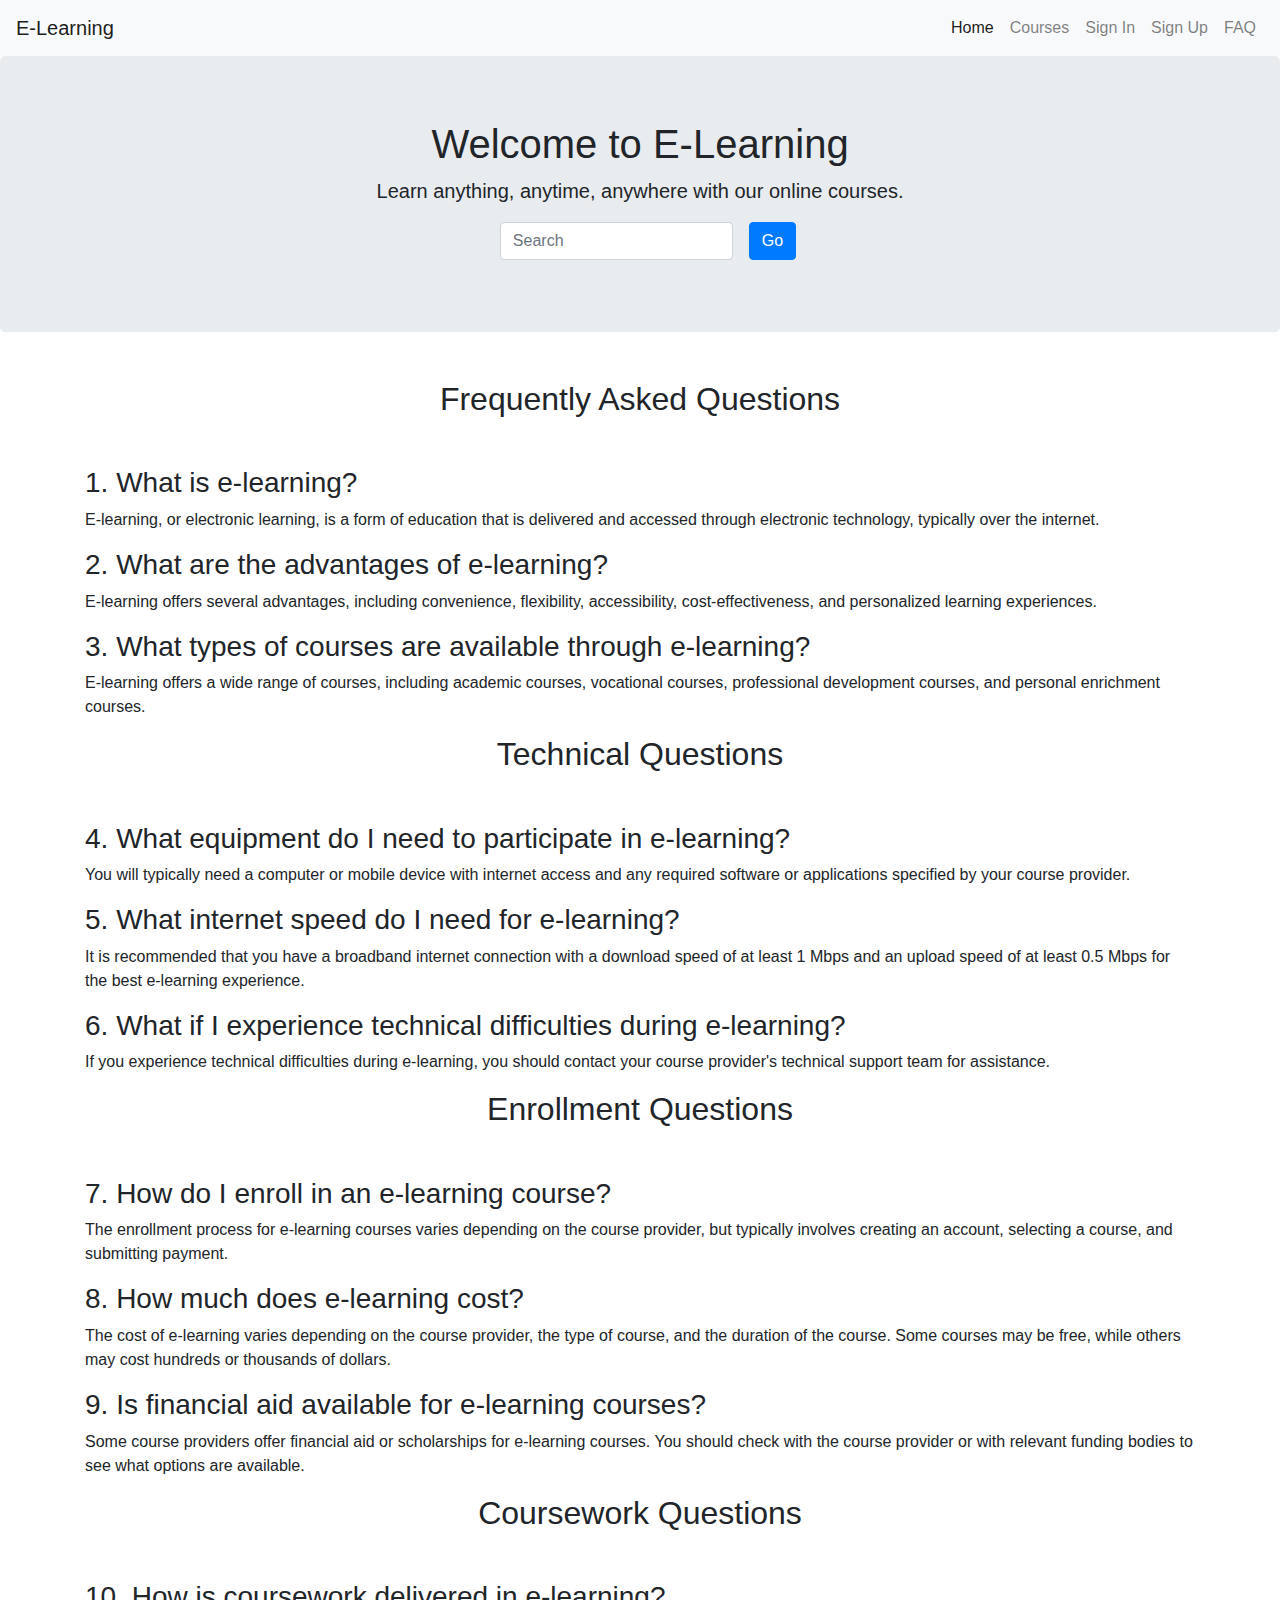
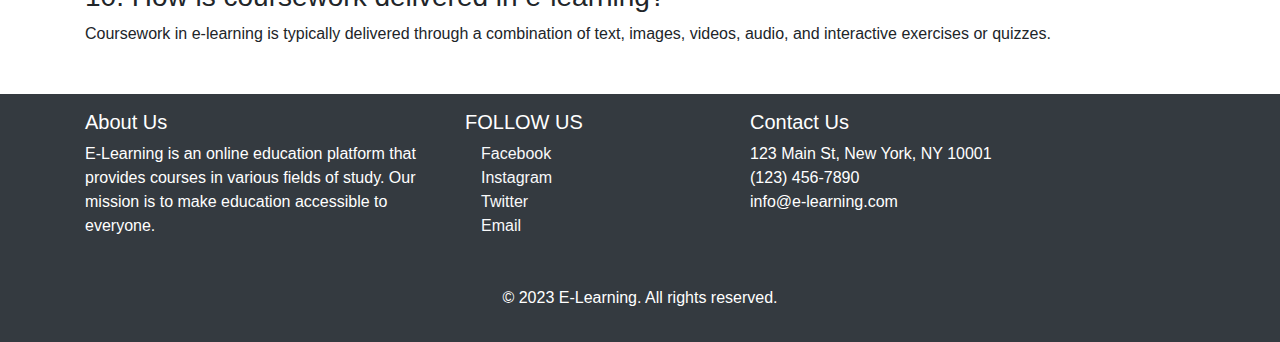
<file: FAQ.html>
<!DOCTYPE html>
<html lang="en">
<head>
  <meta charset="UTF-8">
  <meta name="viewport" content="width=device-width, initial-scale=1.0">
  <meta http-equiv="X-UA-Compatible" content="ie=edge">
  <title>E-Learning Website</title>
  <link rel="stylesheet" href="https://stackpath.bootstrapcdn.com/bootstrap/4.3.1/css/bootstrap.min.css" integrity="sha384-ggOyR0iXCbMQv3Xipma34MD+dH/1fQ784/j6cY/iJTQUOhcWr7x9JvoRxT2MZw1T" crossorigin="anonymous">
  <link rel="stylesheet" href="style1.css">
</head>
<body>
  <header>
    <nav class="navbar navbar-expand-lg navbar-light bg-light">
      <a class="navbar-brand" href="#">E-Learning</a>
      <button class="navbar-toggler" type="button" data-toggle="collapse" data-target="#navbarNav" aria-controls="navbarNav" aria-expanded="false" aria-label="Toggle navigation">
        <span class="navbar-toggler-icon"></span>
      </button>
      <div class="collapse navbar-collapse" id="navbarNav">
        <ul class="navbar-nav ml-auto">
            <li class="nav-item active">
              <a class="nav-link" href="index.html">Home</a>
              </li>
              <li class="nav-item">
                <a class="nav-link" href="COURSES.html">Courses</a>
              </li>
              <li class="nav-item">
                <a class="nav-link" href="SIGNIN.html">Sign In</a>
              </li>
              <li class="nav-item">
                <a class="nav-link" href="SIGNUP.html">Sign Up</a>
              </li>
              <li class="nav-item">
                <a class="nav-link" href="FAQ.html">FAQ</a>
              </li>
        </ul>
      </div>
    </nav>
  </header>

  <section class="jumbotron text-center">
    <div class="container">
      <h1 class="jumbotron-heading">Welcome to E-Learning</h1>
      <p class="lead">Learn anything, anytime, anywhere with our online courses.</p>
      <form class="form-inline justify-content-center">
        <div class="form-group mx-sm-3 mb-2">
          <label for="search" class="sr-only">Search</label>
          <input type="text" class="form-control" id="search" placeholder="Search">
        </div>
        <button type="submit" class="btn btn-primary mb-2">Go</button>
      </form>
    </div>
  </section>

  <section class="container my-5">
	<h2 class="text-center mb-5">Frequently Asked Questions</h2>
	
	<div class="faq-card">
		<h3>1. What is e-learning?</h3>
		<p>E-learning, or electronic learning, is a form of education that is delivered and accessed through electronic technology, typically over the internet.</p>
	</div>
	
	<div class="faq-card">
		<h3>2. What are the advantages of e-learning?</h3>
		<p>E-learning offers several advantages, including convenience, flexibility, accessibility, cost-effectiveness, and personalized learning experiences.</p>
	</div>
	
	<div class="faq-card">
		<h3>3. What types of courses are available through e-learning?</h3>
		<p>E-learning offers a wide range of courses, including academic courses, vocational courses, professional development courses, and personal enrichment courses.</p>
	</div>
	
	<h2 class="text-center mb-5">Technical Questions</h2>
	
	<div class="faq-card">
		<h3>4. What equipment do I need to participate in e-learning?</h3>
		<p>You will typically need a computer or mobile device with internet access and any required software or applications specified by your course provider.</p>
	</div>
	
	<div class="faq-card">
		<h3>5. What internet speed do I need for e-learning?</h3>
		<p>It is recommended that you have a broadband internet connection with a download speed of at least 1 Mbps and an upload speed of at least 0.5 Mbps for the best e-learning experience.</p>
	</div>
	
	<div class="faq-card">
		<h3>6. What if I experience technical difficulties during e-learning?</h3>
		<p>If you experience technical difficulties during e-learning, you should contact your course provider's technical support team for assistance.</p>
	</div>
	
	<h2 class="text-center mb-5">Enrollment Questions</h2>
	
	<div class="faq-card">
		<h3>7. How do I enroll in an e-learning course?</h3>
		<p>The enrollment process for e-learning courses varies depending on the course provider, but typically involves creating an account, selecting a course, and submitting payment.</p>
	</div>
	
	<div class="faq-card">
		<h3>8. How much does e-learning cost?</h3>
		<p>The cost of e-learning varies depending on the course provider, the type of course, and the duration of the course. Some courses may be free, while others may cost hundreds or thousands of dollars.</p>
	</div>
	
	<div class="faq-card">
		<h3>9. Is financial aid available for e-learning courses?</h3>
		<p>Some course providers offer financial aid or scholarships for e-learning courses. You should check with the course provider or with relevant funding bodies to see what options are available.</p>
	</div>
	
	<h2 class="text-center mb-5">Coursework Questions</h2>
	
	<div class="faq-card">
		<h3>10. How is coursework delivered in e-learning?</h3>
		<p>Coursework in e-learning is typically delivered through a combination of text, images, videos, audio, and interactive exercises or quizzes.</p>
	</div>
  </section>
    
  <footer class="bg-dark text-white py-3">
    <div class="container">
      <div class="row">
        <div class="col-md-4">
          <h5>About Us</h5>
          <p>E-Learning is an online education platform that provides courses in various fields of study. Our mission is to make education accessible to everyone.</p>
        </div>
        <div class="col-lg-3 col-md-6 mb-4 mb-md-0">
          <h5 class="text-uppercase">Follow Us</h5>
  
          <ul class="list-unstyled mb-0">
            <li>
              <a href="#" class="text-light">
                <i class="fab fa-facebook-f fa-lg mr-3"></i>Facebook
              </a>
            </li>
            <li>
              <a href="#" class="text-light">
                <i class="fab fa-instagram fa-lg mr-3"></i>Instagram
              </a>
            </li>
            <li>
              <a href="#" class="text-light">
                <i class="fab fa-twitter fa-lg mr-3"></i>Twitter
              </a>
            </li>
            <li>
              <a href="#" class="text-light">
                <i class="far fa-envelope fa-lg mr-3"></i>Email
              </a>
            </li>
          </ul>
        </div>
    
        <div class="col-md-4">
          <h5>Contact Us</h5>
          <ul class="list-unstyled">
            <li><i class="fas fa-map-marker-alt"></i> 123 Main St, New York, NY 10001</li>
            <li><i class="fas fa-phone"></i> (123) 456-7890</li>
            <li><i class="fas fa-envelope"></i> info@e-learning.com</li>
          </ul>
          <ul class="list-inline">
            <li class="list-inline-item"><a href="#"><i class="fab fa-facebook"></i></a></li>
            <li class="list-inline-item"><a href="#"><i class="fab fa-twitter"></i></a></li>
            <li class="list-inline-item"><a href="#"><i class="fab fa-instagram"></i></a></li>
            <li class="list-inline-item"><a href="#"><i class="fas fa-envelope"></i></a></li>
          </ul>
        </div>
      </div>
      <div class="row mt-3">
        <div class="col text-center">
          <p>&copy; 2023 E-Learning. All rights reserved.</p>
        </div>
      </div>
    </div>
  </footer>
  </body>
  </html>
</file>
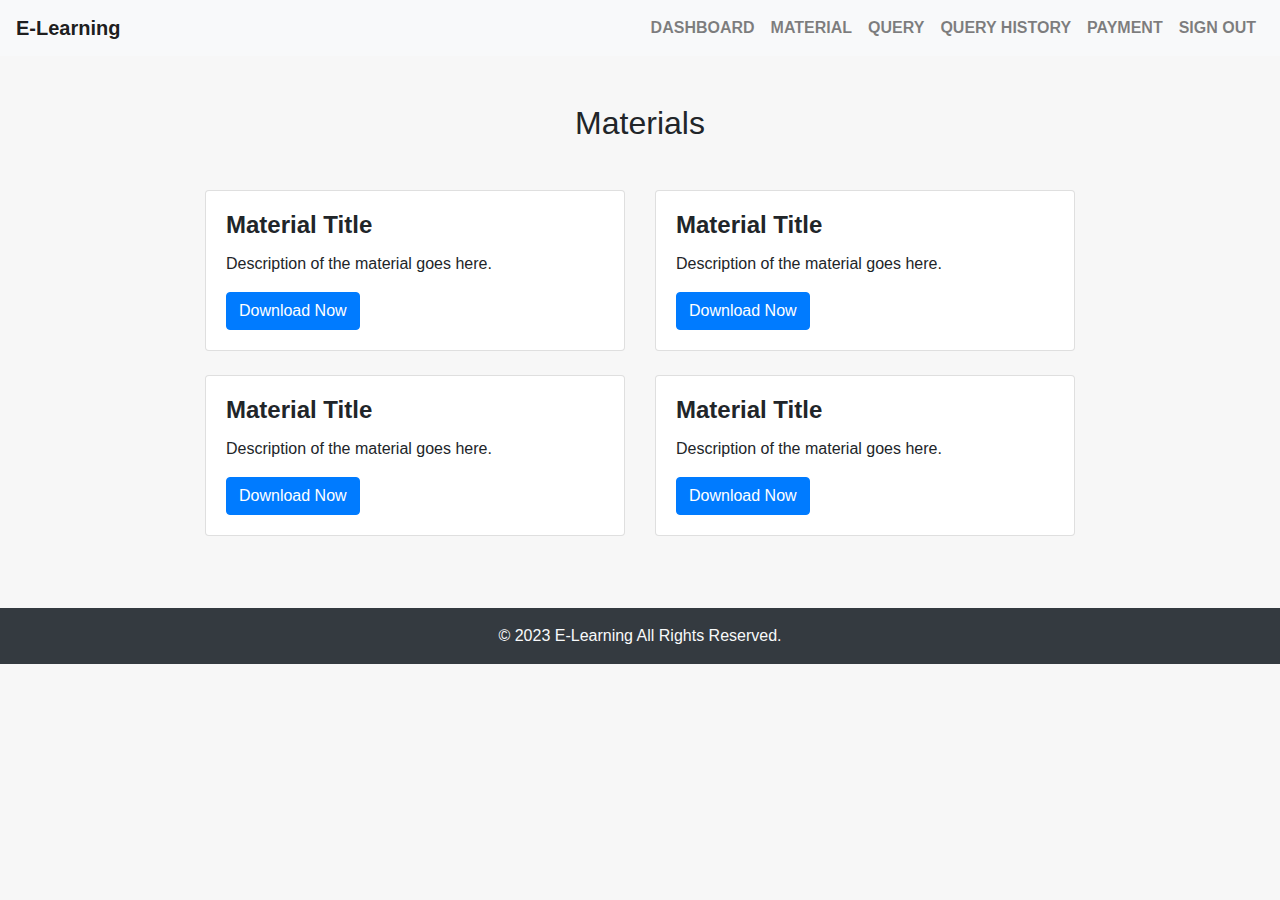
<file: Material.html>
<!DOCTYPE html>
<html lang="en">
<head>
  <meta charset="UTF-8">
  <meta name="viewport" content="width=device-width, initial-scale=1.0">
  <meta http-equiv="X-UA-Compatible" content="ie=edge">
  <title>Materials - E-Learning Website</title>
  <link rel="stylesheet" href="https://stackpath.bootstrapcdn.com/bootstrap/4.3.1/css/bootstrap.min.css" >
  <link rel="stylesheet" href="style.css">
</head>
<body>
  <header>
    <nav class="navbar navbar-expand-lg navbar-light bg-light">
      <a class="navbar-brand" href="#">E-Learning</a>
      <button class="navbar-toggler" type="button" data-toggle="collapse" data-target="#navbarNav" aria-controls="navbarNav" aria-expanded="false" aria-label="Toggle navigation">
        <span class="navbar-toggler-icon"></span>
      </button>
      <div class="collapse navbar-collapse" id="navbarNav">
        <ul class="navbar-nav ml-auto">
          <li class="nav-item">
            <a class="nav-link" href="AfterSignIn.html">Dashboard</a>
          </li>
          <li class="nav-item">
            <a class="nav-link" href="Material.html">Material</a>
          </li>
          <li class="nav-item">
            <a class="nav-link" href="Que.html">Query</a>
          </li>
          <li class="nav-item">
            <a class="nav-link" href="Quehist.html">Query History</a>
          </li>
          <li class="nav-item">
            <a class="nav-link" href="Payment.html">Payment</a>
          </li>
          <li class="nav-item">
            <a class="nav-link" href="index.html" onclick="logout()">Sign Out</a>
          </li>
        </ul>
      </div>
    </nav>
  </header> 
  <main>
    <section class="container my-5">
        <h2 class="text-center mb-5">Materials</h2>
        <div class="row">
          <div class="col-md-6">
            <div class="card mb-4">
              <div class="card-body">
                <h5 class="card-title">Material Title</h5>
                <p class="card-text">Description of the material goes here.</p>
                <a href="#" class="btn btn-primary">Download Now</a>
              </div>
            </div>
          </div>
          <div class="col-md-6">
            <div class="card mb-4">
              <div class="card-body">
                <h5 class="card-title">Material Title</h5>
                <p class="card-text">Description of the material goes here.</p>
                <a href="#" class="btn btn-primary">Download Now</a>
              </div>
            </div>
          </div>
          <div class="col-md-6">
            <div class="card mb-4">
              <di class="card-body">
                <h5 class="card-title">Material Title</h5>
                <p class="card-text">Description of the material goes here.</p>
                <a href="#" class="btn btn-primary">Download Now</a>
             
        </div>

      </div>
      <div class="col-md-6">
        <div class="card mb-4">
          <div class="card-body">
            <h5 class="card-title">Material Title</h5>
            <p class="card-text">Description of the material goes here.</p>
            <a href="#" class="btn btn-primary">Download Now</a>
          </div>
        </div>
      </div>
    </div>
</section>
  </main>
  <script src="welcome.js"></script> 
  <script src="https://code.jquery.com/jquery-3.3.1.slim.min.js"></script>
  <script src="https://cdnjs.cloudflare.com/ajax/libs/popper.js/1.14.7/umd/popper.min.js"></script>
  <script src="https://stackpath.bootstrapcdn.com/bootstrap/4.3.1/js/bootstrap.min.js"></script>
  
  <footer>
    <div class="container-fluid bg-dark text-light py-3">
      <div class="row">
        <div class="col-12 text-center">
          &copy; 2023 E-Learning All Rights Reserved.
        </div>
      </div>
    </div>
  </footer>
</body>
</html>
</file>
<file: style1.css>
footer {
    background-color: black;
  }
</file>
<file: style.css>
/* Global styles */
body {
  font-family: 'Open Sans', sans-serif;
  background-color: #f7f7f7;
}

.container {
  max-width: 900px;
  margin: 0 auto;
}

/* Navbar styles */
.navbar-brand {
  font-weight: bold;
}

.nav-link {
  font-weight: bold;
  text-transform: uppercase;
}

/* Card styles */
.card-title {
  font-weight: bold;
  font-size: 1.5rem;
}

.card li {
  margin-bottom: 10px;
}

.card li a {
  text-decoration: none;
  color: #333;
}

.card li .badge {
  font-size: 0.8rem;
  margin-left: 10px;
  padding: 4px 8px;
  border-radius: 4px;
}

/* Progress bar styles */
.progress {
  margin-bottom: 20px;
}

.progress-bar {
  transition: width 0.5s ease-in-out;
}

/* Buttons styles */
.btn-primary {
  background-color: #007bff;
  border-color: #007bff;
}

.btn-primary:hover {
  background-color: #0069d9;
  border-color: #0062cc;
}

.btn-danger {
  background-color: #dc3545;
  border-color: #dc3545;
}

.btn-danger:hover {
  background-color: #c82333;
  border-color: #bd2130;
}
</file>
